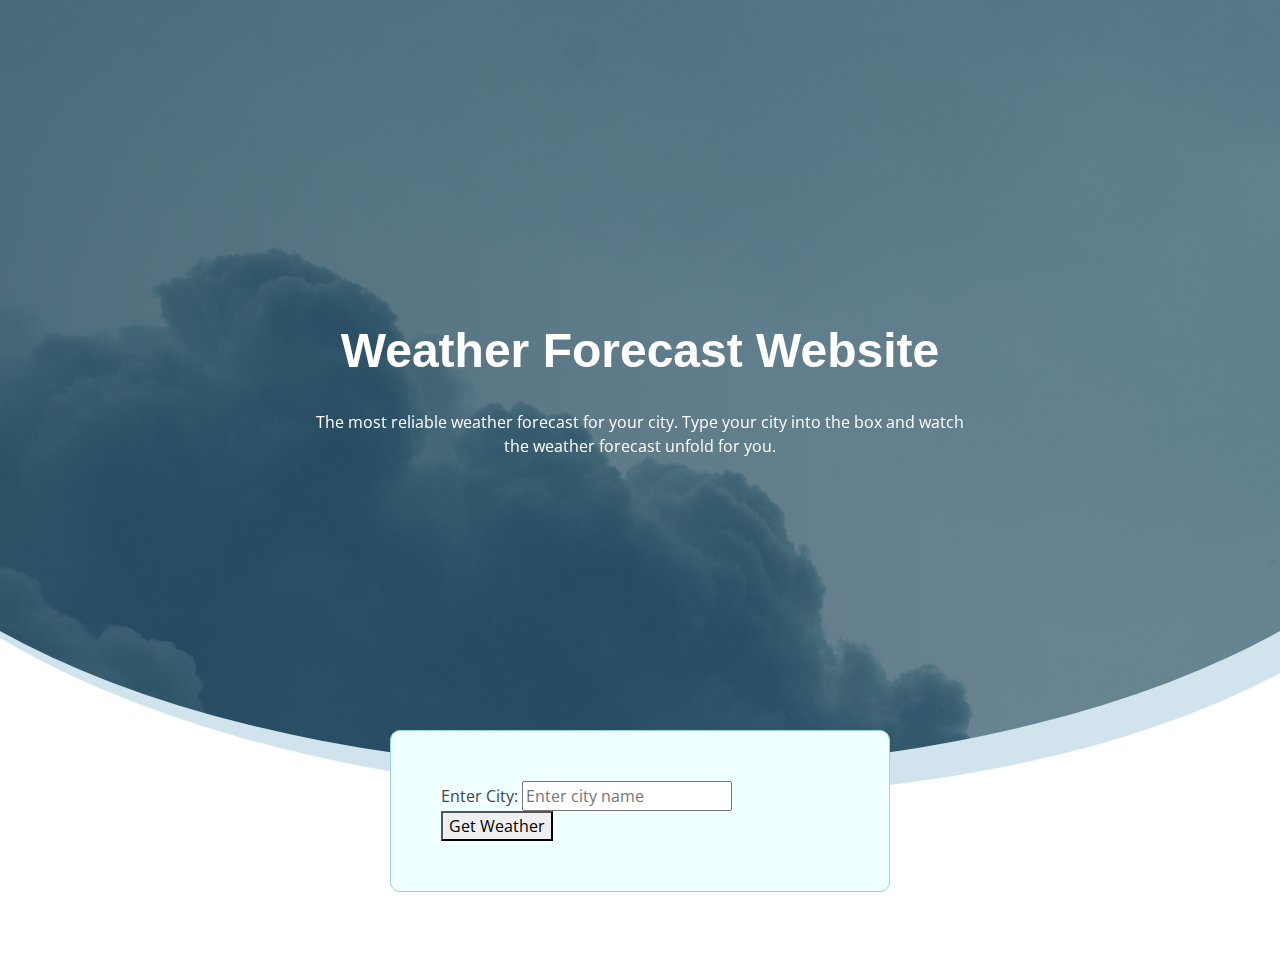
<file: WEATHER FORECAST WEBSITE/index.html>
<!DOCTYPE html>
<html lang="en-AU">
   <head>
      <meta charset="utf-8">
      <meta content="width=device-width, initial-scale=1.0" name="viewport">
      <title>Weather Forecast</title>
      <meta content="weather" name="description">
      <meta content="weather forecast" name="keywords">
      <!-- FAVICONS -->
      <link href="assets/img/favicon.jpg" rel="icon">
      <!-- Google Fonts -->
      <link href="https://fonts.googleapis.com/css?family=Open+Sans:300,300i,400,400i,600,600i,700,700iRoboto:300,300i,400,400i,500,500i,700,700i&display=swap" rel="stylesheet">
      <!-- Vendor CSS Files -->
      <link href="assets/vendor/animate.css/animate.min.css" rel="stylesheet">
      <link href="assets/vendor/aos/aos.css" rel="stylesheet">
      <link href="assets/vendor/bootstrap/css/bootstrap.min.css" rel="stylesheet">
      <!--CSS-->
      <link href="assets/css/style.css" rel="stylesheet">
   </head>
   <body>
      <!-- ======= Hero Section ======= -->
      <section id="hero" class="d-flex justify-cntent-center align-items-center">
         <div id="heroCarousel" class="container carousel carousel-fade" data-bs-ride="carousel" data-bs-interval="5000">
            <!-- Slide 1 -->
            <div class="carousel-item active">
               <div class="carousel-container">
                  <h2 class="animate__animated animate__fadeInDown"><span>Weather Forecast Website</span></h2>
                  <p class="animate__animated animate__fadeInUp">The most reliable weather forecast for your city. Type your city into the box and watch the weather forecast unfold for you.</p>
               </div>
            </div>
         </div>
      </section>
      <!--WEATHER BOX-->
      <div id="weather-container">
         <label for="city">Enter City:</label>
         <input type="text" id="city" placeholder="Enter city name">
         <button onclick="getWeather()">Get Weather</button>
         <div id="weather-info">
            <!-- Weather information will be displayed here -->
         </div>
      </div>
      <script>
         function getWeather() {
             const apiKey = 'd56c34996de7ebc7fdb65e07dcdb0e68'; 
             const city = document.getElementById('city').value;
         
             if (!city) {
                 alert('Please enter a city name');
                 return;
             }
         
             const apiUrl = `https://api.openweathermap.org/data/2.5/weather?q=${city}&appid=${apiKey}&units=metric`;
         
             fetch(apiUrl)
                 .then(response => response.json())
                 .then(data => {
                     const weatherInfo = document.getElementById('weather-info');
                     weatherInfo.innerHTML = `
                         <h2>${data.name}, ${data.sys.country}</h2>
                         <p>Temperature: ${data.main.temp} °C</p>
                         <p>Weather: ${data.weather[0].description}</p>
                     `;
                 })
                 .catch(error => {
                     console.error('Error fetching weather data:', error);
                     alert('Error fetching weather data. Please try again.');
                 });
         }
      </script>
      <!-- JAVASCRIPT -->
      <script src="assets/vendor/aos/aos.js"></script>
      <script src="assets/vendor/bootstrap/js/bootstrap.bundle.min.js"></script>
   </body>
</html>
</file>
<file: WEATHER FORECAST WEBSITE/assets/css/style.css>
body {
  font-family: "Open Sans", sans-serif;
  color: #444;
}

h1,
h2,
h3,
h4,
h5,
h6,
.font-primary {
  font-family: "Roboto", sans-serif;
}

/*HERO*/
#hero {
  width: 100%;
  height: 90vh;
  overflow: hidden;
  position: relative;
}

#hero::after {
  content: "";
  position: absolute;
  left: 50%;
  top: 0;
  width: 130%;
  height: 95%;
  background: linear-gradient(to right, rgba(30, 67, 86, 0.8), rgba(30, 67, 86, 0.6)), url("../img/sky.jpg") center top no-repeat;
  z-index: 0;
  border-radius: 0 0 50% 50%;
  transform: translateX(-50%) rotate(0deg);
}

#hero::before {
  content: "";
  position: absolute;
  left: 50%;
  top: 0;
  width: 130%;
  height: 96%;
  background: #68A4C4;
  opacity: 0.3;
  z-index: 0;
  border-radius: 0 0 50% 50%;
  transform: translateX(-50%) translateY(18px) rotate(2deg);
}

#hero .carousel-container {
  display: flex;
  justify-content: center;
  align-items: center;
  flex-direction: column;
  text-align: center;
  bottom: 0;
  top: 0;
  left: 0;
  right: 0;
}

#hero h2 {
  color: #fff;
  margin-bottom: 30px;
  font-size: 48px;
  font-weight: 700;
}

#hero p {
  width: 80%;
  animation-delay: 0.4s;
  margin: 0 auto 30px auto;
  color: #fff;
}

#hero .carousel-control-prev,
#hero .carousel-control-next {
  width: 10%;
}

#hero .carousel-control-next-icon,
#hero .carousel-control-prev-icon {
  background: none;
  font-size: 48px;
  line-height: 1;
  width: auto;
  height: auto;
}

@media (min-width: 1024px) {
  #hero p {
    width: 60%;
  }

  #hero .carousel-control-prev,
  #hero .carousel-control-next {
    width: 5%;
  }
}

@media (max-width: 768px) {
  #hero::after {
    width: 180%;
    height: 95%;
    border-radius: 0 0 50% 50%;
    transform: translateX(-50%) rotate(0deg);
  }

  #hero::before {
    top: 0;
    width: 180%;
    height: 94%;
    border-radius: 0 0 50% 50%;
    transform: translateX(-50%) translateY(20px) rotate(4deg);
  }
}

@media (max-width: 575px) {
  #hero h2 {
    font-size: 30px;
  }

  #hero::after {
    left: 40%;
    top: 0;
    width: 200%;
    height: 95%;
    border-radius: 0 0 50% 50%;
    transform: translateX(-50%) rotate(0deg);
  }

  #hero::before {
    left: 50%;
    top: 0;
    width: 200%;
    height: 94%;
    border-radius: 0 0 50% 50%;
    transform: translateX(-50%) translateY(20px) rotate(4deg);
  }
}

/*--------------------------------------------------------------
# Hero No Slider Section
--------------------------------------------------------------*/
#hero-no-slider {
  width: 100%;
  height: 100vh;
  overflow: hidden;
  position: relative;
  text-align: center;
}

#hero-no-slider::before {
  content: "";
  position: absolute;
  left: 0;
  top: 0;
  right: 0;
  bottom: 0;
  background: linear-gradient(to right, rgba(30, 67, 86, 0.8), rgba(30, 67, 86, 0.6)), center top no-repeat;
}

#hero-no-slider h2 {
  color: #fff;
  margin-bottom: 15px;
  font-size: 48px;
  font-weight: 700;
}

#hero-no-slider p {
  color: #fff;
}

@media (max-width: 575px) {
  #hero-no-slider h2 {
    font-size: 30px;
  }
}

/*WEATHER BOX*/

#weather-container {
  transform: translateY(-80px);
-webkit-transform: translateY(-80px);
  max-width: 500px;
  margin: 0 auto;
  padding: 50px;
  background-color: azure;
  border: 1px solid rgb(153, 216, 216);
  border-radius: 10px;
  box-shadow: 20x rgb(153, 216, 216);
}
</file>
